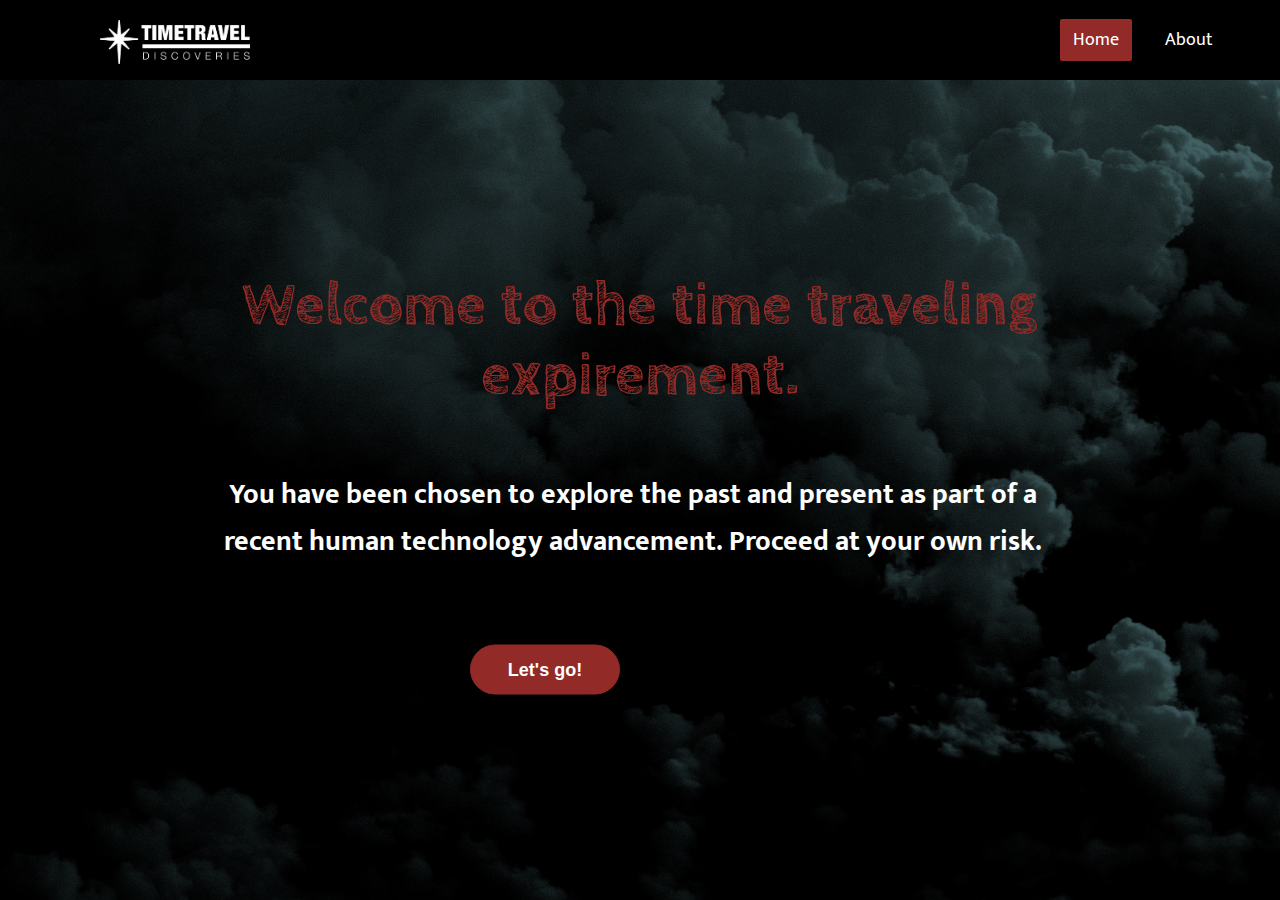
<file: index.html>
<!DOCTYPE html>
<html lang="en">
<head>
	<meta charset="UTF-8">
	<title>Time Traveling Expirement</title>
	<link rel="icon" href="images/favicon.png" type="image/gif" sizes="16x16">
	<link rel="stylesheet" href="style.css">

</head>
<body>
	<div class="wrapper">
		<nav class="navbar">
			<img class="logo" src="images/logo.png">
			<ul>
				<li><a class="active" href="#">Home</a></li>
				<li><a href="about.html">About<a></li>
			</ul>
		</nav>
		<div class="center">
			<h1>Welcome to the time traveling expirement.</h1>
			<h2>You have been chosen to explore the past and present as part of a recent human technology advancement. Proceed at your own risk.</h2>
			<div class="buttons">
				<button class="button page-transition" href="pg1.html">Let's go!</button>
			</div>
		</div>
	</div>
	<script src="https://code.jquery.com/jquery-3.3.1.min.js"></script>
    <script src="js/page-transition.js"></script>

</body>
</file>
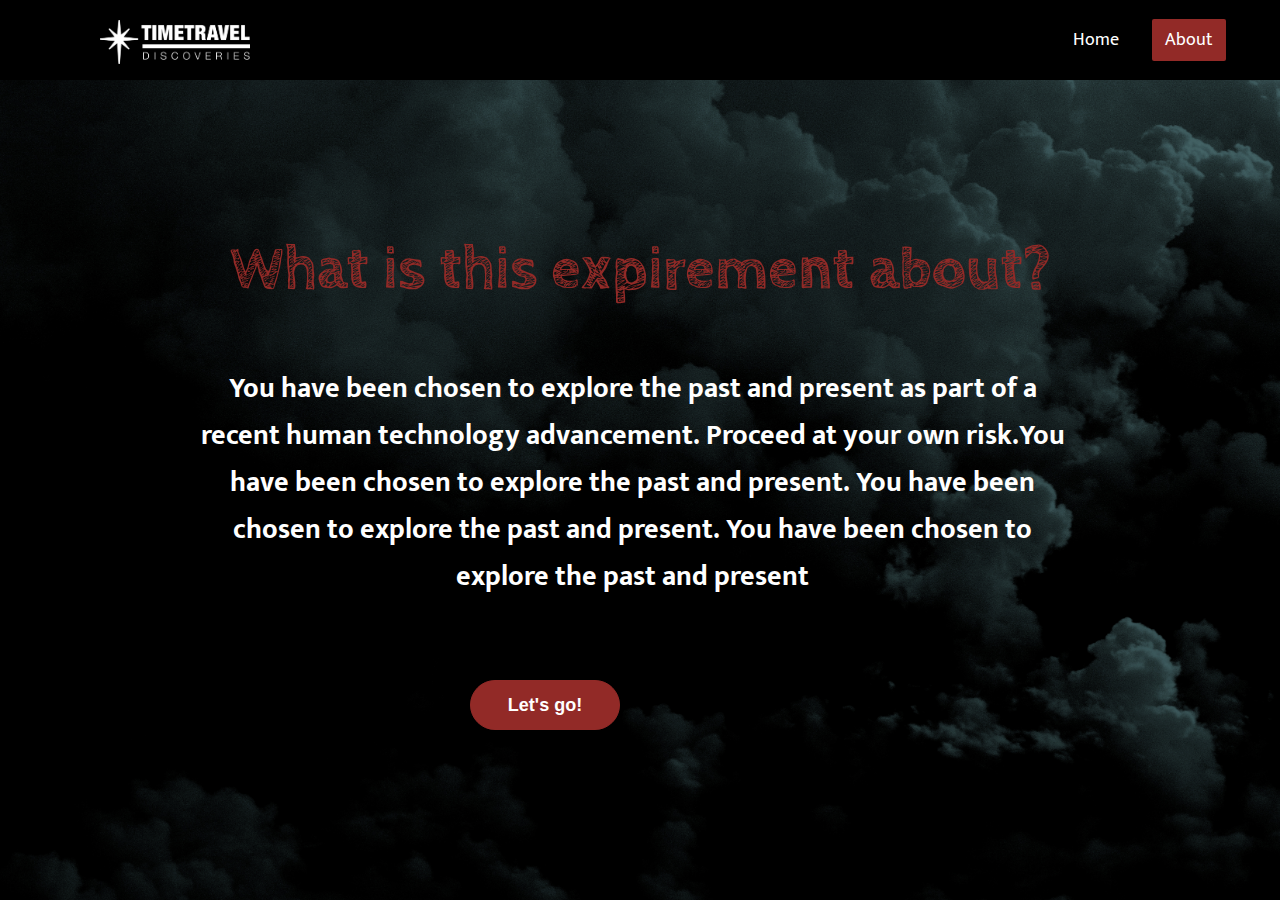
<file: about.html>
<!DOCTYPE html>
<html lang="en">
<head>
	<meta charset="UTF-8">
	<title>Time Traveling Expirement</title>
	<link rel="icon" href="images/favicon.png" type="image/gif" sizes="16x16">
	<link rel="stylesheet" href="style.css">
</head>
<body>
	<div class="wrapper">
		<nav class="navbar">
			<img class="logo" src="images/logo.png">
			<ul>
				<li><a class="#" href="index.html">Home</a></li>
				<li><a class="active" href="#">About<a></li>
			</ul>
		</nav>
		<div class="center">
			<h1>What is this expirement about?</h1>
			<h2>You have been chosen to explore the past and present as part of a recent human technology advancement. Proceed at your own risk.You have been chosen to explore the past and present. You have been chosen to explore the past and present. You have been chosen to explore the past and present</h2>
			<div class="buttons">
				<button class="button page-transition" href="pg1.html">Let's go!</button>
			</div>
		</div>
	</div>
	<script src="https://code.jquery.com/jquery-3.3.1.min.js"></script>
    <script src="js/page-transition.js"></script>

</body>
</file>
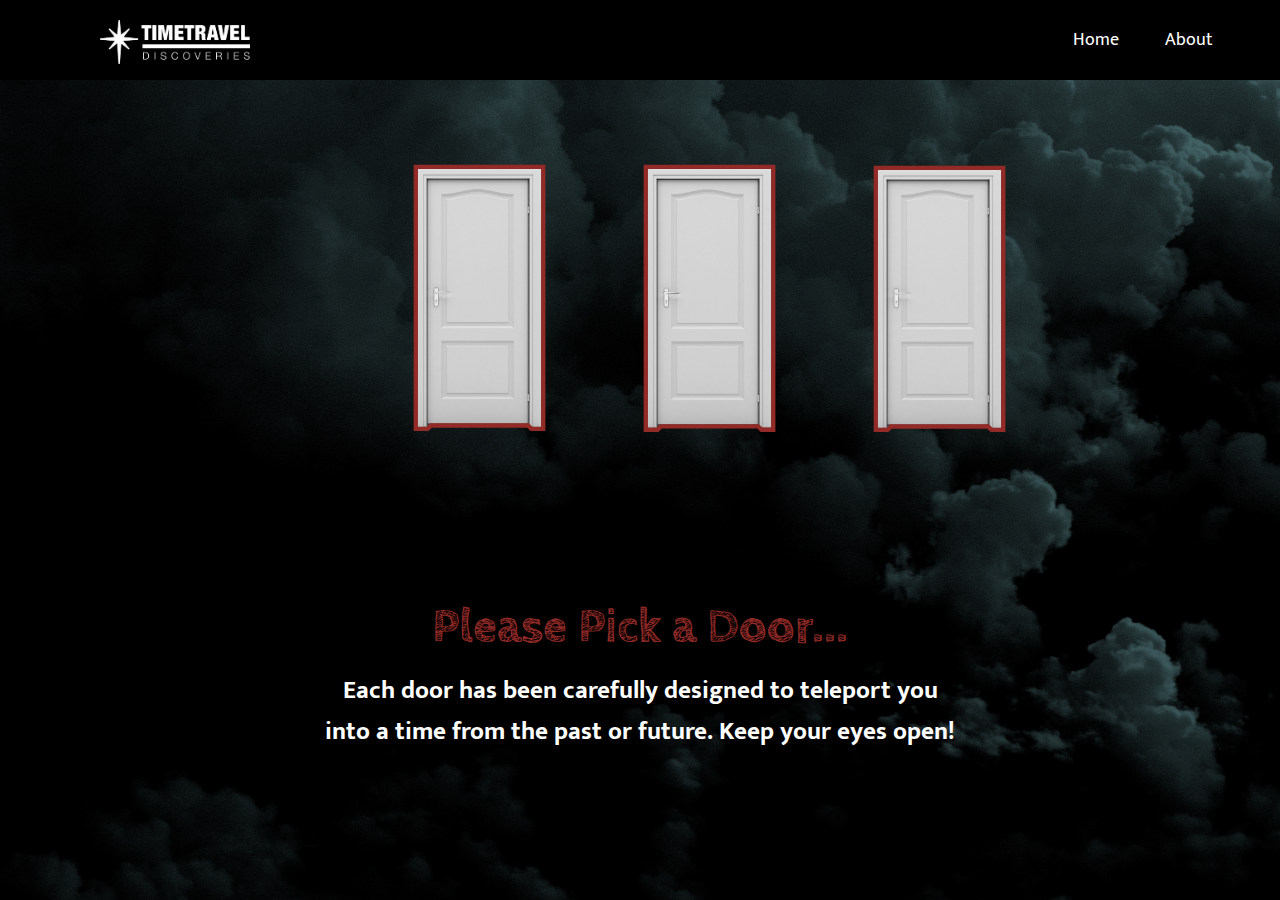
<file: pg1.html>
<!DOCTYPE html>
<html lang="en">
<head>
	<meta charset="UTF-8">
	<title>Time Traveling Expirement</title>
	<link rel="icon" href="images/favicon.png" type="image/gif" sizes="16x16">
	<link rel="stylesheet" href="pg1.css">

</head>
<body>
	<div class="wrapper">
		<nav class="navbar">
			<img class="logo" src="images/logo.png">
			<ul>
				<li><a class="none" href="index.html">Home</a></li>
				<li><a href="about.html">About<a></li>
			</ul>
		</nav>
        <div class="page-container">

            <div class="door1">
                <img src="images/door1.svg">
            
            <div class="door2">
                <img src="images/door2.svg">

                <div class="door2">
                    <img src="images/door3.svg">
            </div>
                
            </div>
        </div>
		<div class="center">
			<h1>Please Pick a Door...</h1>
			<h2>Each door has been carefully designed to teleport you into a time from the past or future. Keep your eyes open!</h2>
		</div>
	</div>
	<script src="https://code.jquery.com/jquery-3.3.1.min.js"></script>
    <script src="js/page-transition.js"></script>

</body>
</file>
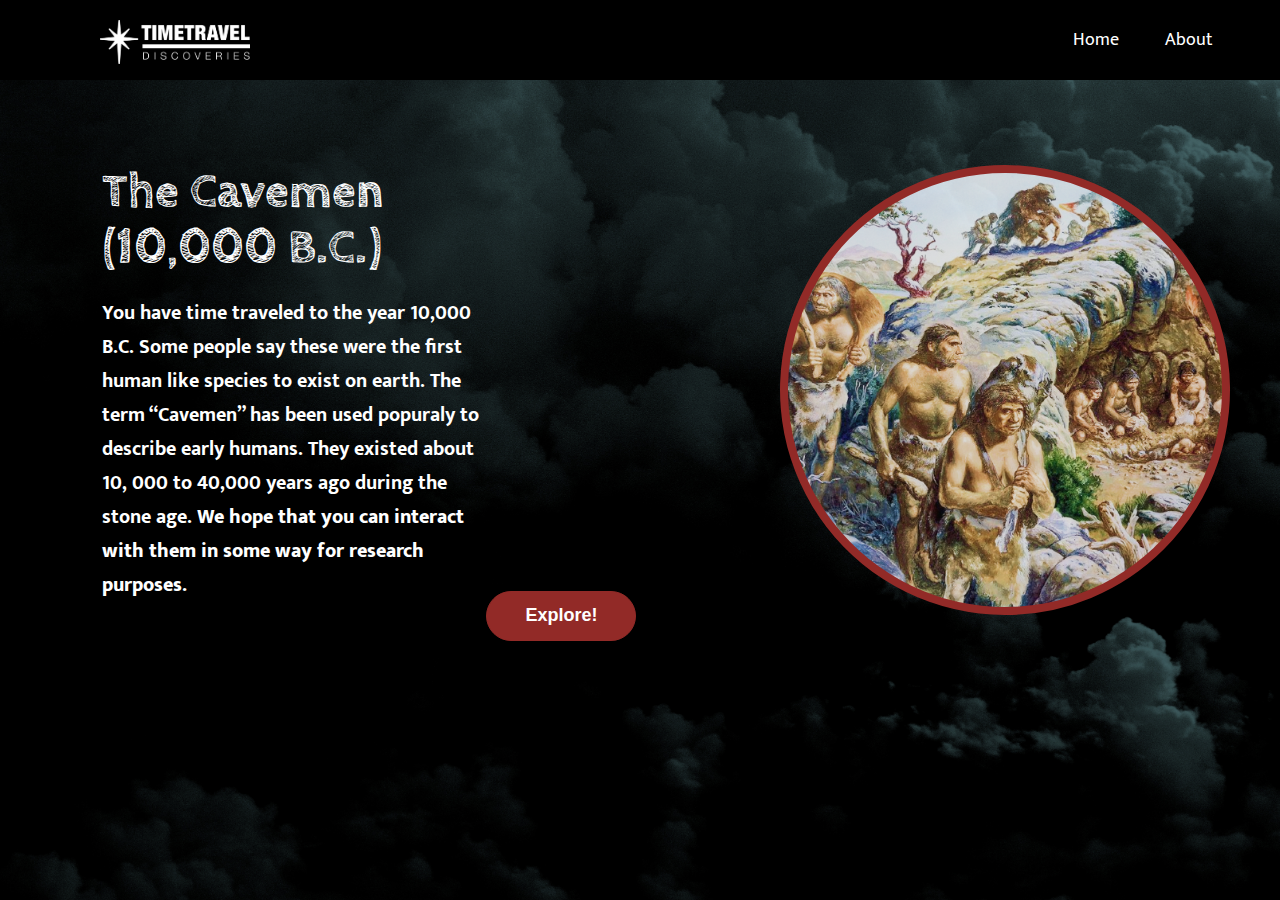
<file: pg2.html>
<!DOCTYPE html>
<html lang="en">
<head>
	<meta charset="UTF-8">
	<title>Time Traveling Expirement</title>
	<link rel="icon" href="images/favicon.png" type="image/gif" sizes="16x16">
	<link rel="stylesheet" href="pg2.css">

</head>
<body>
	<div class="wrapper">
		<nav class="navbar">
			<img class="logo" src="images/logo.png">
			<ul>
				<li><a class="none" href="index.html">Home</a></li>
				<li><a href="about.html">About<a></li>
			</ul>
		</nav>
        <div class="page-container">

            <div class="img1">
                <img src="images/cavemen1.svg">
                
            </div>
        </div>
		<div class="center">
			<h1>The Cavemen (10,000 B.C.)</h1>
			<h2>You have time traveled to the year
                10,000 B.C. Some people say these
                were the first human like species to
                exist on earth. The term “Cavemen”
                has been used popuraly to describe
                early humans. They existed about
                10, 000 to 40,000 years ago during
                the stone age.<b>
                    We hope that you can interact with
                them in some way for research
                purposes.
                </b>
            </h2>

            <div class="buttons">
				<button class="button page-transition" href="pg2a1.html">Explore!</button>
			</div>

		</div>
	</div>
	<script src="https://code.jquery.com/jquery-3.3.1.min.js"></script>
    <script src="js/page-transition.js"></script>

</body>
</file>
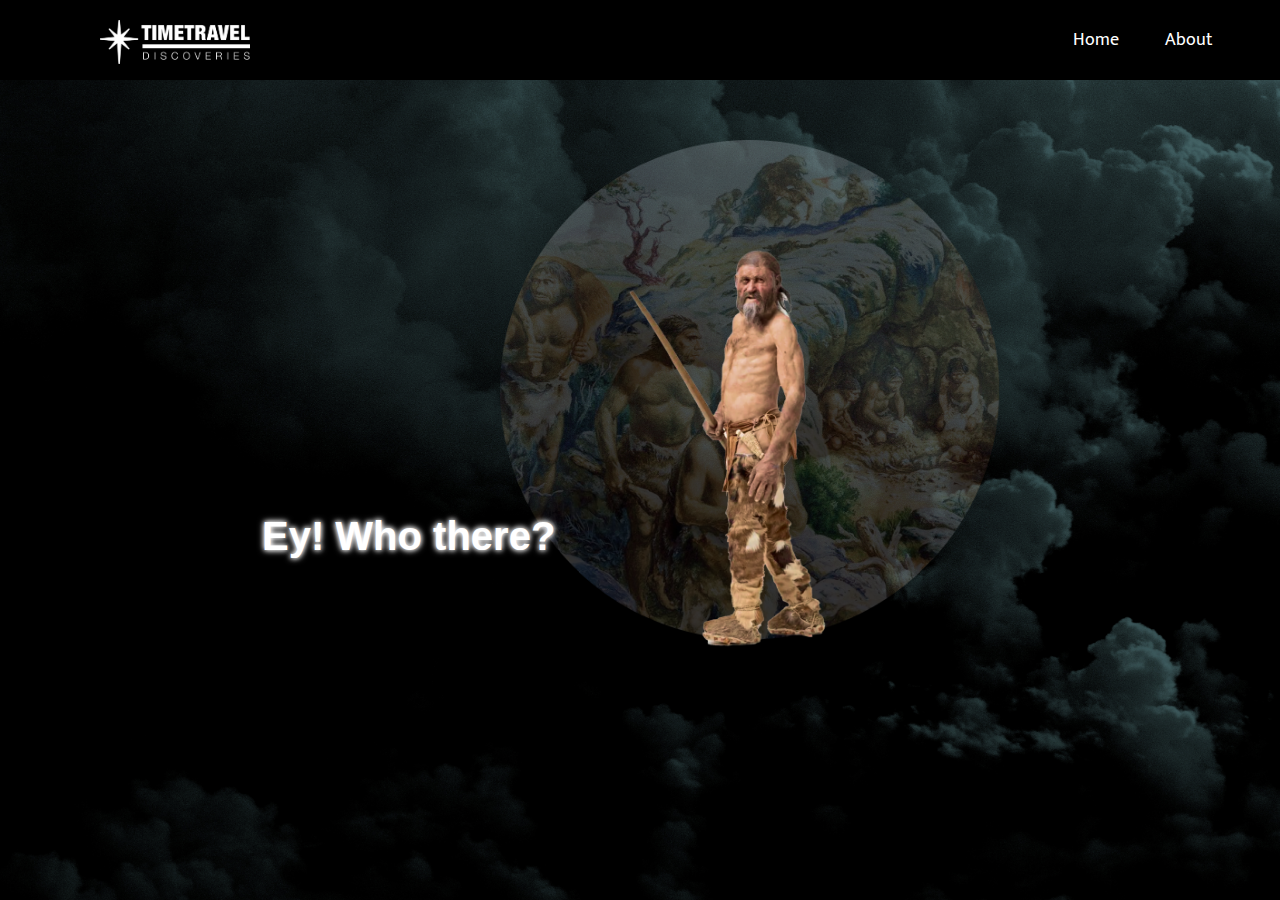
<file: pg2a1.html>
<!DOCTYPE html>
<html lang="en">
<head>
	<meta charset="UTF-8">
	<title>Time Traveling Expirement</title>
	<link rel="icon" href="images/favicon.png" type="image/gif" sizes="16x16">
	<link rel="stylesheet" href="pg2a1.css">

</head>
</div>
<body>
	<div class="wrapper">
		<nav class="navbar">
			<img class="logo" src="images/logo.png">
			<ul>
				<li><a class="none" href="index.html">Home</a></li>
				<li><a href="about.html">About<a></li>
			</ul>

            <div class="center">
			<h1></h1>
			<h2>Ey! Who there?</h2>
		</div>
		</nav>

        <div class="img1">
            <img src="images/cavemen2.svg">
                </div>

       


		</div>
	</div>
	<script src="https://code.jquery.com/jquery-3.3.1.min.js"></script>
    <script src="js/page-transition.js"></script>

    <script>
        // automatically moves away from this page after 3 seconds
        $(document).ready(() => {
           setTimeout(() => {
               leavePage('pg2a2.html')
           }, 3500) 
        });
    </script>

</body>
</file>
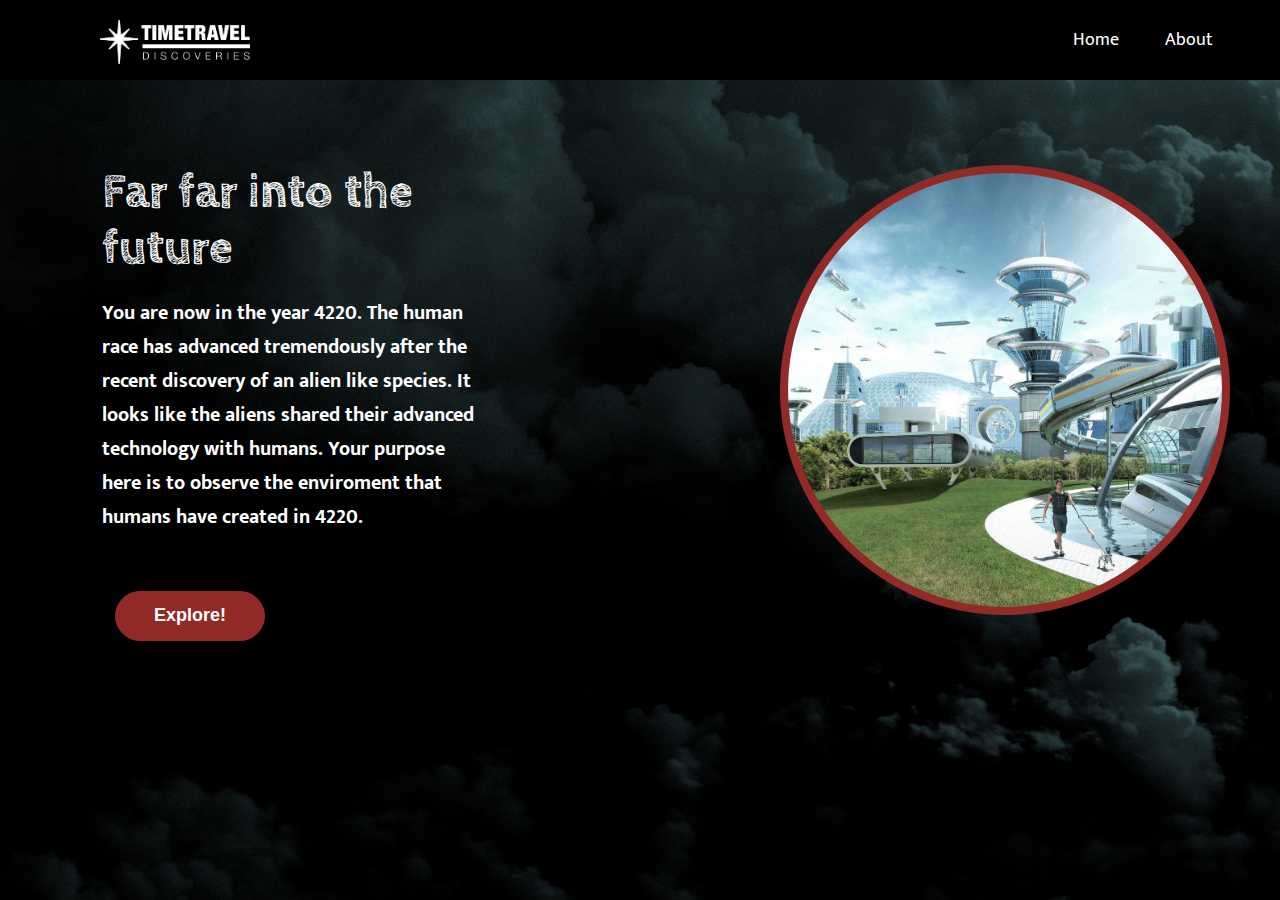
<file: pg4.html>
<!DOCTYPE html>
<html lang="en">
<head>
	<meta charset="UTF-8">
	<meta name="viewport" content="width=device-width, initial-scale=1.0">
	<title>Time Traveling Expirement</title>
	<link rel="icon" href="images/favicon.png" type="image/gif" sizes="16x16">
	<link rel="stylesheet" href="pg4.css">

</head>
<body>
	<div class="wrapper">
		<nav class="navbar">
			<img class="logo" src="images/logo.png" alt="website logo">
			<ul>
				<li><a class="none" href="index.html">Home</a></li>
				<li><a href="about.html">About<a></li>
			</ul>
		</nav>
        <div class="page-container">

            <div class="img1">
                <img src="images/future.svg" alt="future">
                
            </div>
        </div>
		<div class="center">
			<h1>Far far into the future</h1>
			<h2>You are now in the year 4220.  The human race has advanced tremendously after the recent discovery of an alien like species. It looks like the aliens shared their advanced technology with humans.

                Your purpose here is to observe the enviroment that humans have created in 4220. 
            </h2>

            <div class="buttons">
				<button class="button page-transition" href="pg4a1.html">Explore!</button>
			</div>

		</div>
	</div>
	<script src="https://code.jquery.com/jquery-3.3.1.min.js"></script>
    <script src="js/page-transition.js"></script>

</body>
</file>
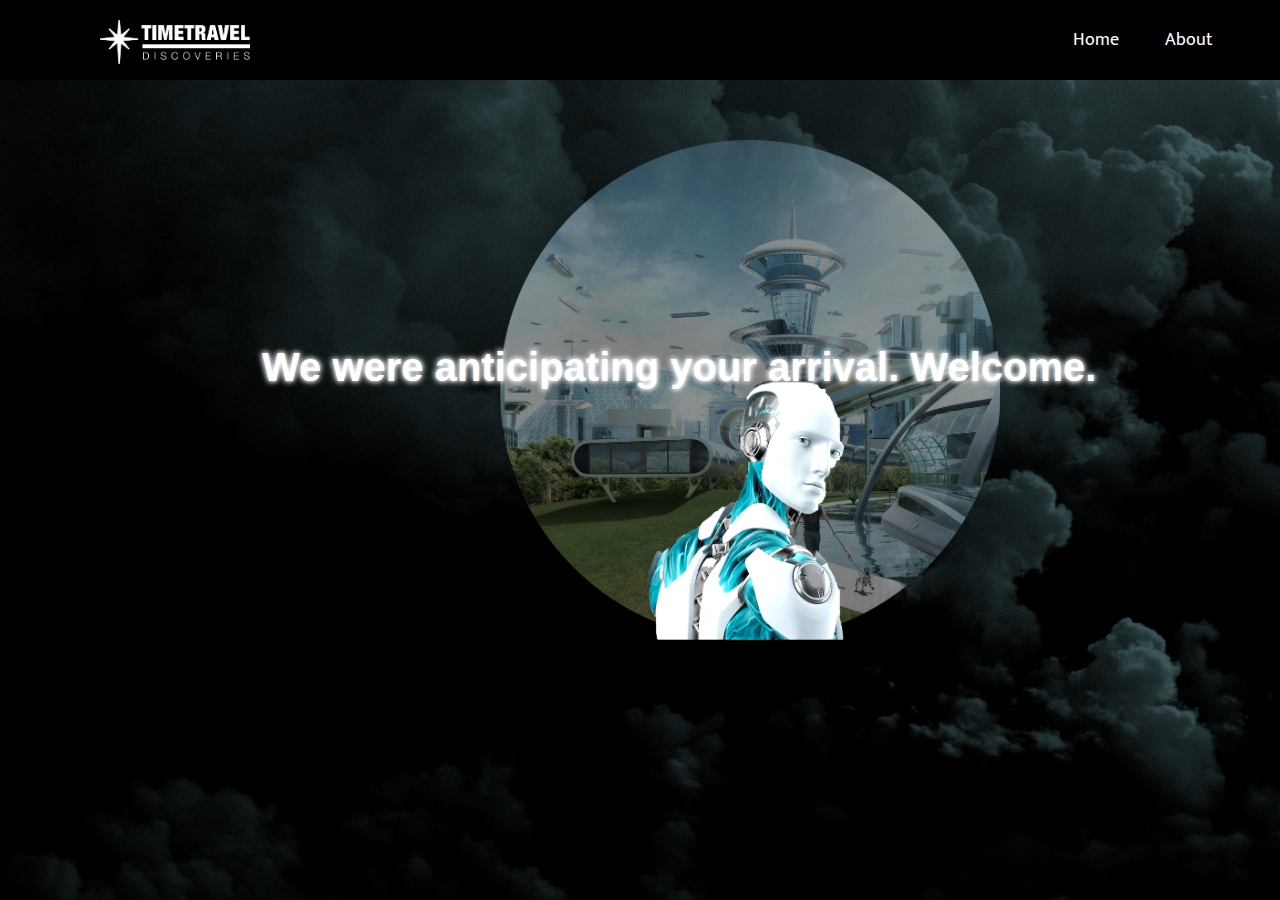
<file: pg4a1.html>
<!DOCTYPE html>
<html lang="en">
<head>
	<meta charset="UTF-8">
	<meta name="viewport" content="width=device-width, initial-scale=1.0">
	<title>Time Traveling Expirement</title>
	<link rel="icon" href="images/favicon.png" type="image/gif" sizes="16x16">
	<link rel="stylesheet" href="pg4a1.css">

</head>
</div>
<body>
	<div class="wrapper">
		<nav class="navbar">
			<img class="logo" src="images/logo.png" alt="web logo">
			<ul>
				<li><a class="none" href="index.html">Home</a></li>
				<li><a href="about.html">About<a></li>
			</ul>

            <div class="center">
			<h1></h1>
			<h2>We were anticipating your arrival. Welcome.</h2>
	</div>
		</nav>

        <div class="img1">
            <img src="images/future2.svg" alt="future bubble">
                </div>
		</div>
	</div>

<script src="https://code.jquery.com/jquery-3.3.1.min.js"></script>
<script src="js/page-transition.js"></script>

    <script>
        // automatically moves away from this page after 3 seconds
        $(document).ready(() => {
           setTimeout(() => {
               leavePage('pg4a2.html')
           }, 3500) 
        });
    </script>

</body>
</file>
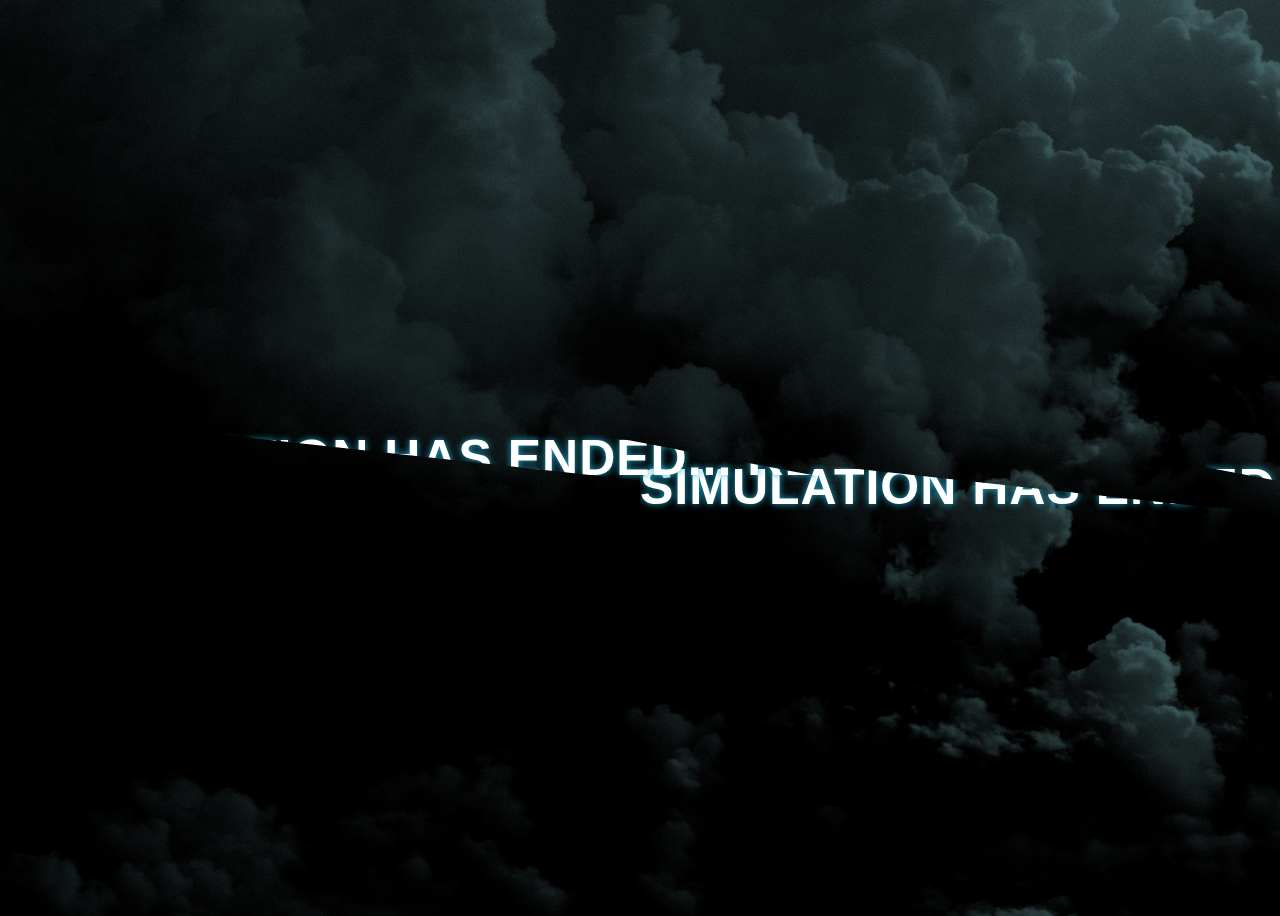
<file: pg4a2.html>
<!DOCTYPE html>
<html lang="en">
<head>
	<meta charset="UTF-8">
    <meta name="viewport" content="width=device-width, initial-scale=1.0">
	<title>Time Traveling Expirement</title>
	<link rel="icon" href="images/favicon.png" type="image/gif" sizes="16x16">
	<link rel="stylesheet" href="pg4a2.css">

</head>
</div>
<body>
    <h1 data-text="Simulation has ended... Restart system."><span>Simulation has ended... Restart system.</span></h1>
    
    
    <script src="https://code.jquery.com/jquery-3.3.1.min.js"></script>
    <script src="js/page-transition.js"></script>
    
    
    <script>
        // automatically moves away from this page after 3 seconds
        $(document).ready(() => {
           setTimeout(() => {
               leavePage('pg1.html')
           }, 5000) 
        });
    </script>

</body>
</file>
<file: style.css>
@import url('https://fonts.googleapis.com/css2?family=Cabin+Sketch:wght@700&display=swap');
@import url('https://fonts.googleapis.com/css2?family=Mukta:wght@300&display=swap');

*{
    padding: 0;
    margin: 0;
}
.wrapper {
    background: url(images/clouds1.jpg) no-repeat;
    background-size: cover;
    height: 100vh;
}
.navbar {
    height: 80px;
    width: 100%;
    background: rgba(0,0,0,4)
}
.logo {
    width: 150px;
    height: auto;
    padding: 20px 100px;
}
.navbar ul{
    float: right;
    margin-right: 20px;
}
.navbar ul li{
    list-style: none;
    margin: 0 8px;
    display: inline-block;
    line-height: 80px;
}
.navbar ul li a{
    text-decoration: none;
    color: white;
    font-size: 18px;
    padding: 6px 13px;
    transition: .4s;
    font-family: 'Mukta';
} 
.navbar ul li a.active,
.navbar ul li a:hover{
    background: #922A27;
    border-radius: 2px;
}
.wrapper .center {
    position: absolute;
    top: 50%;
    left: 50%;
    transform: translate(-50%, -50%);
    user-select: none;
}
.center h1 {
    color: #922A27;
    font-size: 60px;
    font-weight: bold;
    width: 900px;
    text-align: center;
    margin-top: 100px;
    font-family: 'Cabin Sketch';
}
.center h2 {
    color: white;
    font-size: 28px;
    font-weight: bold;
    width: 885px;
    margin-top: 60px;
    text-align: center;
    font-family: 'Mukta';
}
.center .buttons {
    margin: 35px 280px;
    margin-top: 80px;
}
.buttons button{
    height: 50px;
    width: 150px;
    font-size: 18px;
    font-weight: bold;
    color: white;
    background: #922A27;
    border: 1px solid #922A27;
    outline: none;
    cursor: pointer;
    border-radius: 25px;
    transition: .5s;
}
.buttons .btn{
    margin-left: 25px;
}
.buttons button:hover{
    background: #48696C;
}
</file>
<file: pg1.css>
@import url('https://fonts.googleapis.com/css2?family=Cabin+Sketch:wght@700&display=swap');
@import url('https://fonts.googleapis.com/css2?family=Mukta:wght@300&display=swap');

*{
    padding: 0;
    margin: 0;
}
.wrapper {
    background: url(images/clouds1.jpg) no-repeat;
    background-size: cover;
    height: 100vh;
}
.navbar {
    height: 80px;
    width: 100%;
    background: rgba(0,0,0,4)
}
.logo {
    width: 150px;
    height: auto;
    padding: 20px 100px;
}
.navbar ul{
    float: right;
    margin-right: 20px;
}
.navbar ul li{
    list-style: none;
    margin: 0 8px;
    display: inline-block;
    line-height: 80px;
}
.navbar ul li a{
    text-decoration: none;
    color: white;
    font-size: 18px;
    padding: 6px 13px;
    font-family: 'Mukta';
} 
.navbar ul li a.active,
.navbar ul li a:hover{
    background: #922A27;
    border-radius: 2px;
}
.wrapper .center {
    position: absolute;
    top: 50%;
    left: 50%;
    transform: translate(-50%, -50%);
    user-select: none;
}
.center h1, .center h2, .center .buttons {
    margin-top: 150px;
}

.center h1 {
    color: #922A27;
    font-size: 48px;
    font-weight: bold;
    width: absolute;
    text-align: center;
    margin-top: 450px;
    font-family: 'Cabin Sketch';
}
.center h2 {
    color: white;
    font-size: 25px;
    font-weight: bold;
    width: absolute;
    margin-top: 15px;
    text-align: center;
    font-family: 'Mukta';
}
.logo {    
    position: absolute;
    margin-right: 75%;
}

.door1 {
    position: center;
    height: 100px;
    width: 500px;
    margin-left: 250px;
    margin-top: 25px;
    animation-name: floating; 
    animation-duration: 3s; 
    animation-iteration-count: infinite; 
    animation-timing-function: ease-in-out;

}
.door2 {
    position: center;
    height: 100px;
    width: 500px;
    margin-left: 250px;
    margin-top: -390px;
}

.door1, .door2, .door3 {
   align-content: center;
   margin-left: 230px;
}


@keyframes floating { 
    0% { transform: translate(0,  0px); } 
    50%  { transform: translate(0, 15px); } 
    100%   { transform: translate(0, -0px); }
</file>
<file: pg2.css>
@import url('https://fonts.googleapis.com/css2?family=Cabin+Sketch:wght@700&display=swap');
@import url('https://fonts.googleapis.com/css2?family=Mukta:wght@300&display=swap');

*{
    padding: 0;
    margin: 0;
}
.wrapper {
    background: url(images/clouds1.jpg) no-repeat;
    background-size: cover;
    height: 100vh;
}
.navbar {
    height: 80px;
    width: 100%;
    background: rgba(0,0,0,4)
}
.logo {
    width: 150px;
    height: auto;
    padding: 20px 100px;
}
.navbar ul{
    float: right;
    margin-right: 20px;
}
.navbar ul li{
    list-style: none;
    margin: 0 8px;
    display: inline-block;
    line-height: 80px;
}
.navbar ul li a{
    text-decoration: none;
    color: white;
    font-size: 18px;
    padding: 6px 13px;
    font-family: 'Mukta';
} 
.navbar ul li a.active,
.navbar ul li a:hover{
    background: #922A27;
    border-radius: 2px;
}

.center h1, .center h2 {
    margin-left: 8%;
}

.center h1 {
    color: white;
    font-size: 48px;
    font-weight: bold;
    font-family: 'Cabin Sketch';
    width: 30%;
    margin-top: -4%;
}
.center h2 {
    color: white;
    font-size: 20px;
    font-weight: bold;
    width: 30%;
    margin-top: 20px;
    text-align: left;
    font-family: 'Mukta';
    float: left;
}
.logo {    
    position: absolute;
    margin-right: 75%;
}

.img1 {
    position: center;
    height: 50px;
    width: 450px;
    margin-left: 780px;
    margin-top: 85px;
    animation-name: floating; 
    animation-duration: 3s; 
    animation-iteration-count: infinite; 
    animation-timing-function: ease-in-out;
}

.center .buttons {
    margin: 30px 115px;
    margin-top: 315px;
}
.buttons button{
    height: 50px;
    width: 150px;
    font-size: 18px;
    font-weight: bold;
    color: white;
    background: #922A27;
    border: 1px solid #922A27;
    outline: none;
    cursor: pointer;
    border-radius: 25px;
}
.buttons button:hover{
    background: #48696C;
}


@keyframes floating { 
    0% { transform: translate(0,  0px); } 
    50%  { transform: translate(0, 15px); } 
    100%   { transform: translate(0, -0px); }  
}
</file>
<file: pg2a1.css>
@import url('https://fonts.googleapis.com/css2?family=Cabin+Sketch:wght@700&display=swap');
@import url('https://fonts.googleapis.com/css2?family=Mukta:wght@300&display=swap');

*{
    padding: 0;
    margin: 0;
}
.wrapper {
    background: url(images/clouds1.jpg) no-repeat;
    background-size: cover;
    height: 100vh;
}
.navbar {
    height: 80px;
    width: 100%;
    background: rgba(0,0,0,4)
}
.logo {
    width: 150px;
    height: auto;
    padding: 20px 100px;
}
.navbar ul{
    float: right;
    margin-right: 20px;
}
.navbar ul li{
    list-style: none;
    margin: 0 8px;
    display: inline-block;
    line-height: 80px;
}
.navbar ul li a{
    text-decoration: none;
    color: white;
    font-size: 18px;
    padding: 6px 13px;
    font-family: 'Mukta';
} 
.navbar ul li a.active,
.navbar ul li a:hover{
    background: #922A27;
    border-radius: 2px;
}

.center h1, .center h2 {
    margin-left: 8%;
}

.center h1 {
    color: white;
    font-size: 48px;
    font-weight: bold;
    font-family: 'Cabin Sketch';
    width: 30%;
    margin-top: -2%;
}
.logo {    
    position: absolute;
    margin-right: 75%;
}

.img1 {
    position: center;
    height: 125px;
    width: 500px;
    margin-left: 500px;
    margin-top: 60px;
}

.wrapper .center{
	position: absolute;
	left: 50%;
	top: 55%;
	transform: translate(-50%, -50%);
	font-family: sans-serif;
	user-select: none;
}
.center h1{
	color: white;
	font-size: 70px;
	width: 900px;
	font-weight: bold;
	text-align: center;
}
.center h2{
	color: white;
	font-size: 40px;
	font-weight: bold;
	margin-top: 0px;
	width: 885px;
	text-align: center;
}
.center .buttons{
	margin: 35px 280px;
}
.buttons button{
    height: 50px;
    width: 150px;
    font-size: 18px;
    font-weight: bold;
    color: white;
    background: #922A27;
    border: 1px solid #922A27;
    outline: none;
    cursor: pointer;
    border-radius: 25px;
}
.buttons .btn2{
	margin-left: 25px;
    margin-top: 325px;
}
.buttons button:hover{
    background: #48696C;
}

.center h2{
	color: white;
	font-size: 40px;
	font-weight: bold;
	margin-top: 100px;
	width: 885px;
	text-align: left;
    animation: blur .10s ease-out infinite;
    text-shadow: 0px 0px 5px #fff, 0px 0px 7px #fff;
}

@keyframes blur {
  from {
    text-shadow:0px 0px 10px #fff,
      0px 0px 10px #fff, 
      0px 0px 25px #fff,
      0px 0px 25px #fff,
      0px 0px 25px #fff,
      0px 0px 25px #fff,
      0px 0px 25px #fff,
      0px 0px 25px #fff,
      0px 0px 50px #fff,
      0px 0px 50px #fff,
      0px 0px 50px #7B96B8,
      0px 0px 150px #7B96B8,
      0px 10px 100px #7B96B8,
      0px 10px 100px #7B96B8,
      0px 10px 100px #7B96B8,
      0px 10px 100px #7B96B8,
      0px -10px 100px #7B96B8,
      0px -10px 100px #7B96B8;
  }
}
</file>
<file: pg4.css>
@import url('https://fonts.googleapis.com/css2?family=Cabin+Sketch:wght@700&display=swap');
@import url('https://fonts.googleapis.com/css2?family=Mukta:wght@300&display=swap');

*{
    padding: 0;
    margin: 0;
}
.wrapper {
    background: url(images/clouds1.jpg) no-repeat;
    background-size: cover;
    height: 100vh;
}
.navbar {
    height: 80px;
    width: 100%;
    background: rgba(0,0,0,4)
}
.logo {
    width: 150px;
    height: auto;
    padding: 20px 100px;
}
.navbar ul{
    float: right;
    margin-right: 20px;
}
.navbar ul li{
    list-style: none;
    margin: 0 8px;
    display: inline-block;
    line-height: 80px;
}
.navbar ul li a{
    text-decoration: none;
    color: white;
    font-size: 18px;
    padding: 6px 13px;
    font-family: 'Mukta';
} 
.navbar ul li a.active,
.navbar ul li a:hover{
    background: #922A27;
    border-radius: 2px;
}

.center h1, .center h2 {
    margin-left: 8%;
}

.center h1 {
    color: white;
    font-size: 48px;
    font-weight: bold;
    font-family: 'Cabin Sketch';
    width: 30%;
    margin-top: -4%;
}
.center h2 {
    color: white;
    font-size: 20px;
    font-weight: bold;
    width: 30%;
    margin-top: 20px;
    text-align: left;
    font-family: 'Mukta';
    float: left;
}
.logo {    
    position: absolute;
    margin-right: 75%;
}

.img1 {
    position: center;
    height: 50px;
    width: 450px;
    margin-left: 780px;
    margin-top: 85px;
    animation-name: floating; 
    animation-duration: 3s; 
    animation-iteration-count: infinite; 
    animation-timing-function: ease-in-out;
}

.center .buttons {
    margin: 30px 115px;
    margin-top: 315px;
}
.buttons button{
    height: 50px;
    width: 150px;
    font-size: 18px;
    font-weight: bold;
    color: white;
    background: #922A27;
    border: 1px solid #922A27;
    outline: none;
    cursor: pointer;
    border-radius: 25px;
}
.buttons button:hover{
    background: #48696C;
}


@keyframes floating { 
    0% { transform: translate(0,  0px); } 
    50%  { transform: translate(0, 15px); } 
    100%   { transform: translate(0, -0px); }  
}
</file>
<file: pg4a1.css>
@import url('https://fonts.googleapis.com/css2?family=Cabin+Sketch:wght@700&display=swap');
@import url('https://fonts.googleapis.com/css2?family=Mukta:wght@300&display=swap');

*{
    padding: 0;
    margin: 0;
}
.wrapper {
    background: url(images/clouds1.jpg) no-repeat;
    background-size: cover;
    height: 100vh;
}
.navbar {
    height: 80px;
    width: 100%;
    background: rgba(0,0,0,4)
}
.logo {
    width: 150px;
    height: auto;
    padding: 20px 100px;
}
.navbar ul{
    float: right;
    margin-right: 20px;
}
.navbar ul li{
    list-style: none;
    margin: 0 8px;
    display: inline-block;
    line-height: 80px;
}
.navbar ul li a{
    text-decoration: none;
    color: white;
    font-size: 18px;
    padding: 6px 13px;
    font-family: 'Mukta';
} 
.navbar ul li a.active,
.navbar ul li a:hover{
    background: #922A27;
    border-radius: 2px;
}

.center h1, .center h2 {
    margin-left: 8%;
}

.center h1 {
    color: white;
    font-size: 48px;
    font-weight: bold;
    font-family: 'Cabin Sketch';
    width: 30%;
    margin-top: -2%;
}
.logo {    
    position: absolute;
    margin-right: 75%;
}

.img1 {
    position: center;
    height: 125px;
    width: 500px;
    margin-left: 500px;
    margin-top: 60px;
}

.wrapper .center{
	position: absolute;
	left: 50%;
	top: 55%;
	transform: translate(-50%, -50%);
	font-family: sans-serif;
	user-select: none;
}
.center h1{
	color: white;
	font-size: 70px;
	width: 900px;
	font-weight: bold;
	text-align: center;
}
.center h2{
	color: white;
	font-size: 40px;
	font-weight: bold;
	margin-top: 100px;
	width: 885px;
	text-align: center;
}
.center .buttons{
	margin: 35px 280px;
}
.buttons button{
    height: 50px;
    width: 150px;
    font-size: 18px;
    font-weight: bold;
    color: white;
    background: #922A27;
    border: 1px solid #922A27;
    outline: none;
    cursor: pointer;
    border-radius: 25px;
}
.buttons .btn2{
	margin-left: 25px;
    margin-top: 325px;
}
.buttons button:hover{
    background: #48696C;
}

.center h2{
	color: white;
	font-size: 40px;
	font-weight: bold;
	margin-top: -150px;
	width: 885px;
	text-align: left;
    animation: blur .10s ease-out infinite;
    text-shadow: 0px 0px 5px #fff, 0px 0px 7px #fff;
}

@keyframes blur {
  from {
    text-shadow:0px 0px 10px #fff,
      0px 0px 10px #fff, 
      0px 0px 25px #fff,
      0px 0px 25px #fff,
      0px 0px 25px #fff,
      0px 0px 25px #fff,
      0px 0px 25px #fff,
      0px 0px 25px #fff,
      0px 0px 50px #fff,
      0px 0px 50px #fff,
      0px 0px 50px #7B96B8,
      0px 0px 150px #7B96B8,
      0px 10px 100px #7B96B8,
      0px 10px 100px #7B96B8,
      0px 10px 100px #7B96B8,
      0px 10px 100px #7B96B8,
      0px -10px 100px #7B96B8,
      0px -10px 100px #7B96B8;
  }
}
</file>
<file: pg4a2.css>
body {
    display: flex;
    justify-content: center;
    align-items: center;
    height: 100vh;
    background-image: url("./images/clouds1.jpg");
    background-size: cover;
    overflow: hidden;
}

h1 {
    position: relative;
    font-family: 'Montserrat', Arial, sans-serif;
    font-size: 50px;
    font-weight: 700;
    color: #fff;
    letter-spacing: 0.02em;
    text-transform: uppercase;
    text-shadow: 0 0 0.15em #1da9cc;
    user-select: none;
    white-space: nowrap;
    filter: blur(0.007em);
    animation: shake 2.5s linear forwards;
}

h1 span {
    position: absolute;
    top: 0;
    left: 0;
    transform: translate(-50%, -50%);
    -webkit-clip-path: polygon(10% 0%, 44% 0%, 70% 100%, 55% 100%);
            clip-path: polygon(10% 0%, 44% 0%, 70% 100%, 55% 100%);
}

h1::before,
h1::after {
    content: attr(data-text);
    position: absolute;
    top: 0;
    left: 0;
}

h1::before {
    animation: crack1 2.5s linear forwards;
    -webkit-clip-path: polygon(0% 0%, 10% 0%, 55% 100%, 0% 100%);
            clip-path: polygon(0% 0%, 10% 0%, 55% 100%, 0% 100%);
}

h1::after {
    animation: crack2 2.5s linear forwards;
    -webkit-clip-path: polygon(44% 0%, 100% 0%, 100% 100%, 70% 100%);
            clip-path: polygon(44% 0%, 100% 0%, 100% 100%, 70% 100%);
}

@keyframes shake {
    5%, 15%, 25%, 35%, 55%, 65%, 75%, 95% {
        filter: blur(0.018em);
        transform: translateY(0.018em) rotate(0deg);
    }

    10%, 30%, 40%, 50%, 70%, 80%, 90% {
        filter: blur(0.01em);
        transform: translateY(-0.018em) rotate(0deg);
    }

    20%, 60% {
        filter: blur(0.03em);
        transform: translate(-0.018em, 0.018em) rotate(0deg);
    }

    45%, 85% {
        filter: blur(0.03em);
        transform: translate(0.018em, -0.018em) rotate(0deg);
    }

    100% {
        filter: blur(0.007em);
        transform: translate(0) rotate(-0.5deg);
    }
}

@keyframes crack1 {
    0%, 95% {
        transform: translate(-50%, -50%);
    }

    100% {
        transform: translate(-51%, -48%);
    }
}

@keyframes crack2 {
    0%, 95% {
        transform: translate(-50%, -50%);
    }

    100% {
        transform: translate(-49%, -53%);
    }
}
</file>
